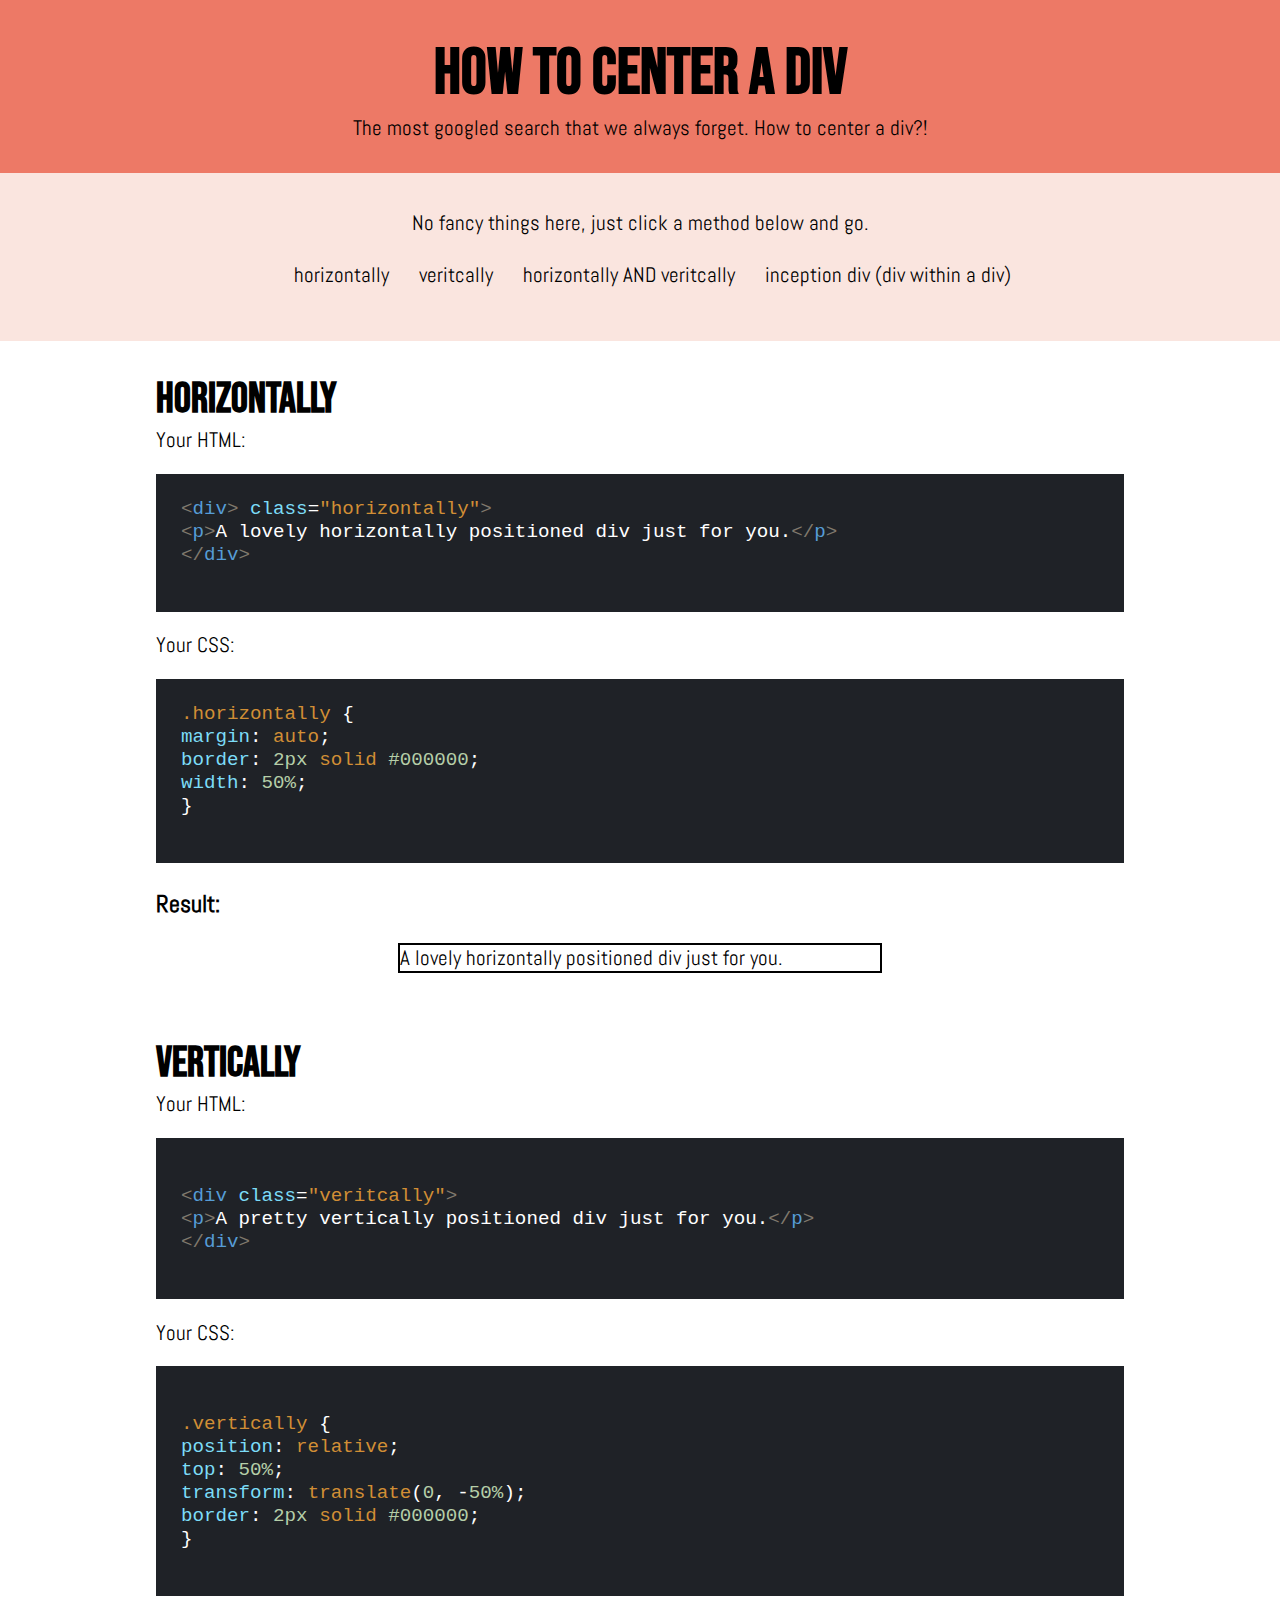
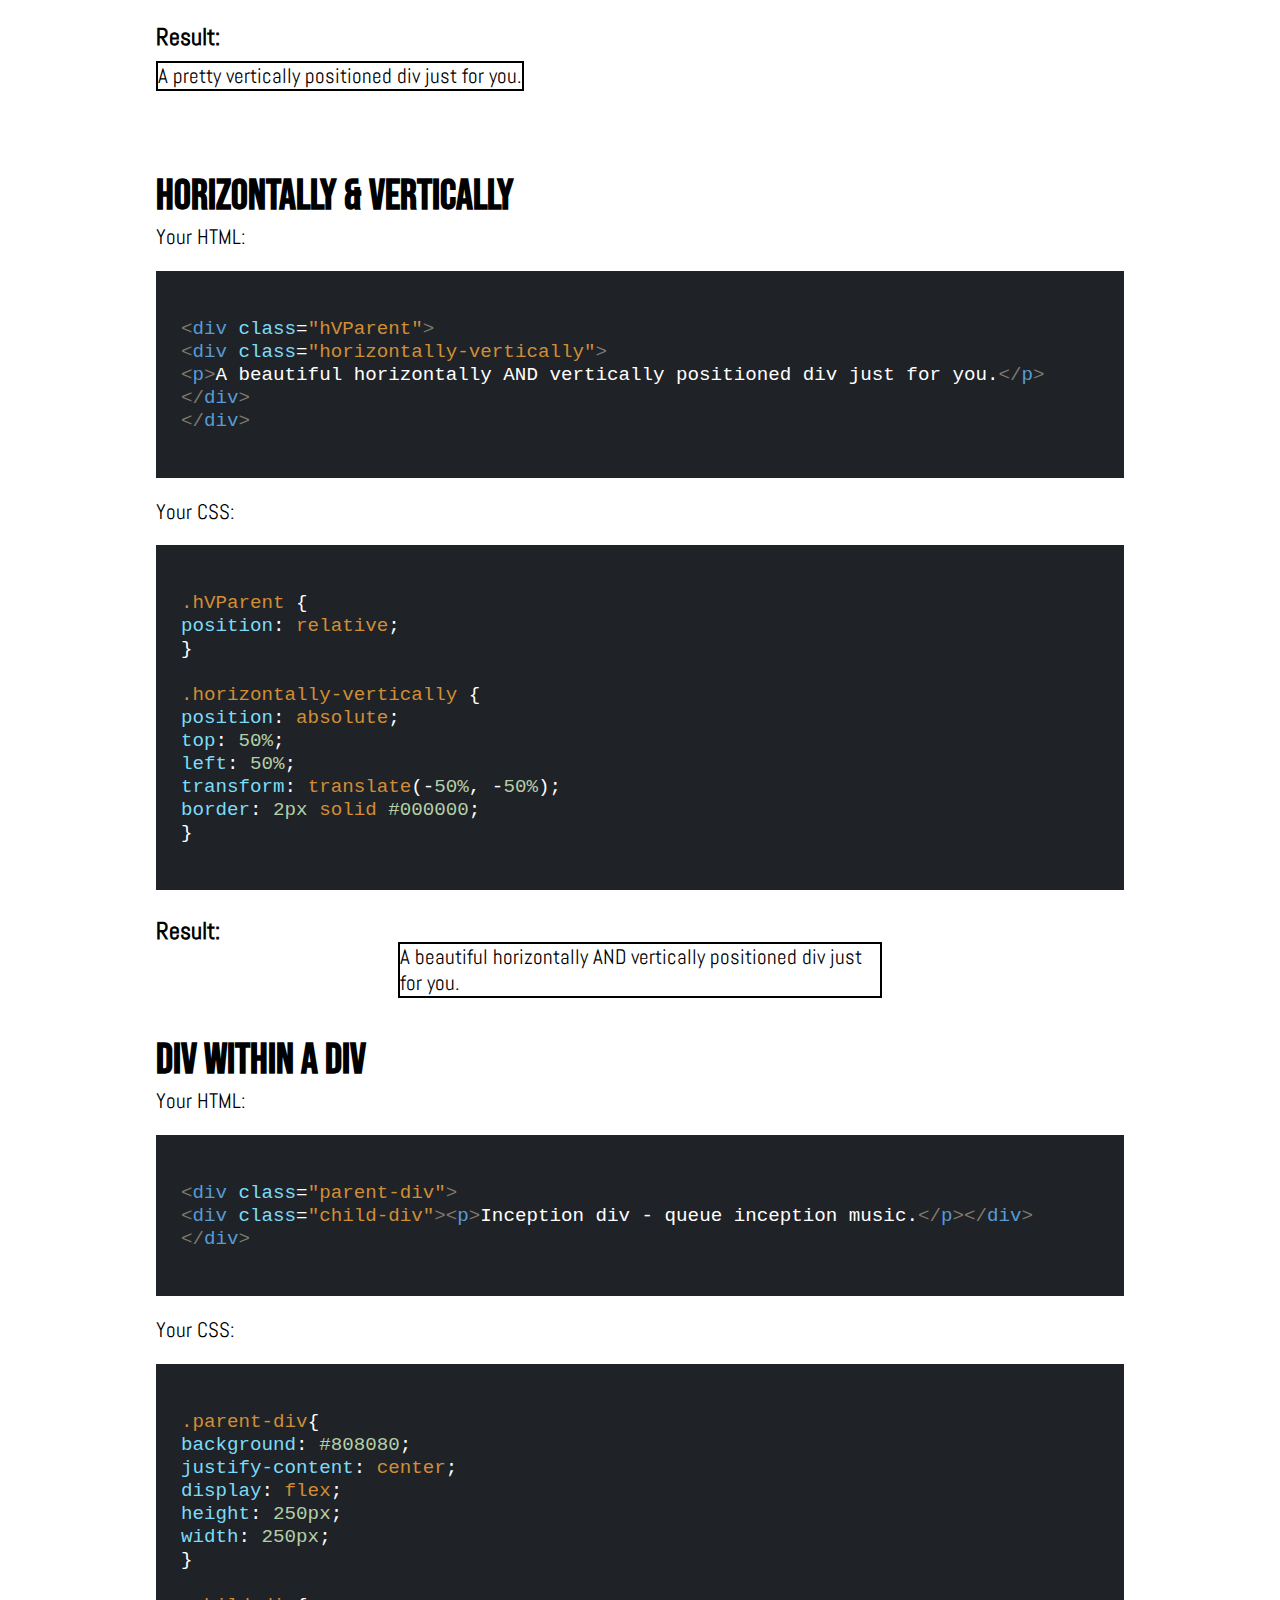
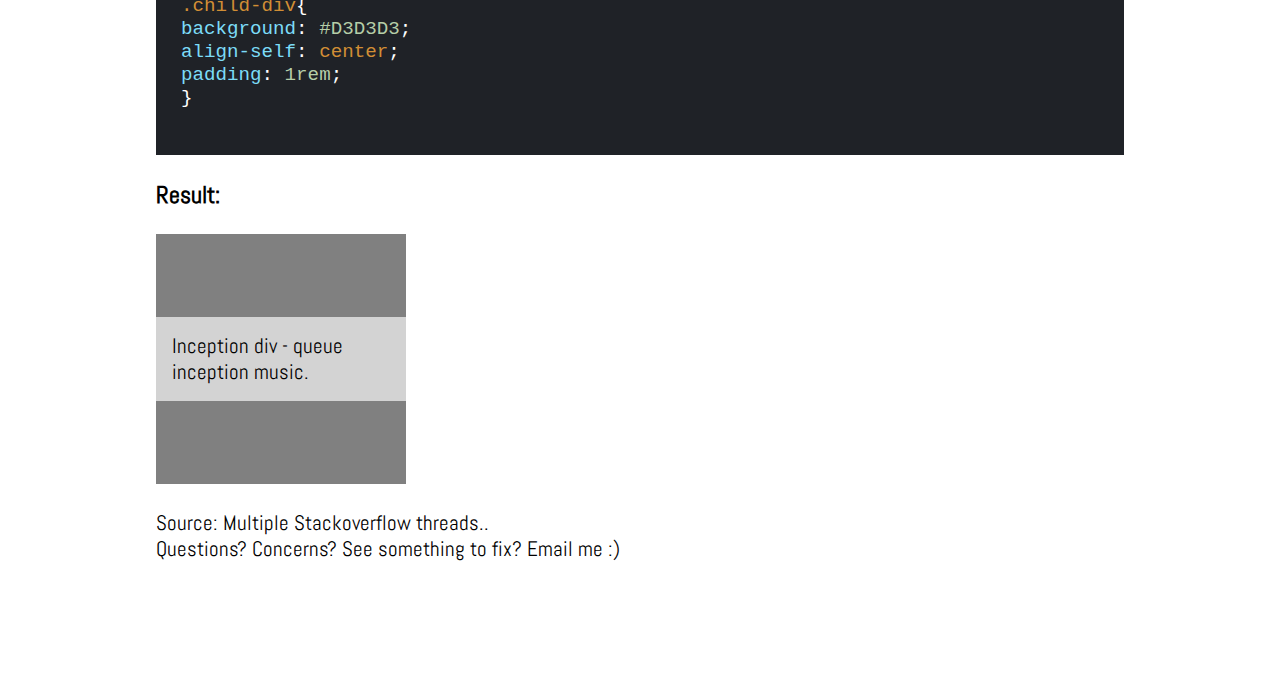
<file: index.html>
<!DOCTYPE html>
<html lang="en">
<head>
    <meta charset="UTF-8">
    <meta http-equiv="X-UA-Compatible" content="IE=edge">
    <meta name="description" content="How to center a div">
    <meta name="keywords" content="HTML, CSS, JavaScript, div, center a div, web dev, center, how to, diy, center divs, div side by side, horizontal div, vertical div, div inside a div, positioning a div, set div, position a div">
    <meta name="viewport" content="width=device-width, initial-scale=1.0">
    <link rel="stylesheet" href="style.css">
    <link rel="preconnect" href="https://fonts.googleapis.com">
    <link rel="preconnect" href="https://fonts.gstatic.com" crossorigin>
    <link href="https://fonts.googleapis.com/css2?family=Bebas+Neue&display=swap" rel="stylesheet">
    <link href="https://fonts.googleapis.com/css2?family=Abel&family=Bebas+Neue&display=swap" rel="stylesheet">
    <link rel="icon" type="image/png" href="https://mockett.com/images/home/v2/div.jpg">
    <title>How To Center a div</title>
    
    <!-- Global site tag (gtag.js) - Google Analytics -->
    <script async src="https://www.googletagmanager.com/gtag/js?id=G-290DHWENR1"></script>
    <script>
    window.dataLayer = window.dataLayer || [];
    function gtag(){dataLayer.push(arguments);}
    gtag('js', new Date());

    gtag('config', 'G-290DHWENR1');
    </script>
</head>
<body>
    <section class="header">
        <h1>How to center a div</h1>
        <p>The most googled search that we always forget. How to center a div?!
        </p>
    </section>
    <section class="mainInfo">
        <p>No fancy things here, just click a method below and go.</p>
        <ul>
            <li><a href="#horizontally" class="nav">horizontally</a></li>
            <li><a href="#vertically" class="nav">veritcally</a></li>
            <li><a href="#hAV" class="nav">horizontally AND veritcally</a></li>
            <li><a href="#inception" class="nav">inception div (div within a div)</a></li>
        </ul>
    </section>
    <section>
        <div class="container">
            <h2><a name="horizontally">Horizontally</a></h2>
            <p>Your HTML:</p>
            <pre class="codeEx">
                <code class="codeColors">
                    <span class="newCode">
                        <span class="append"><</span><span class="docD">div</span><span class="append">></span>
                        <span class="attr">class</span>=<span class="string">"horizontally"</span><span class="append">></span>
                    </span>
                    <br>
                    <span class="newCode">
                        <span class="append"><</span><span class="docD">p</span><span class="append">></span>A lovely horizontally positioned div just for you.<span class="append">&lt;/</span><span class="docD">p</span><span class="append">></span>
                    </span>
                    <br>
                    <span class="newCode">
                        <span class="append">&lt;/</span><span class="docD">div</span><span class="append">></span>
                    </span>
                    <br>
                </code>
            </pre>
            <p>Your CSS:</p>
            <pre class="codeEx">
                <code class="codeColors">
                    <span class="newCode">
                        <span class="string">.horizontally</span> {
                        <br>
                        <span class="attr">margin</span>: <span class="string">auto</span>;
                        <br><span class="attr">border</span>: <span class="number">2px </span><span class="string">solid</span> <span class="number">#000000</span>;
                        <br>
                        <span class="attr">width</span>: <span class="number">50%</span>;
                        <br>
                        }
                    </span>
                </code>
            </pre>
            <h3>Result:</h3>
            <div class="horizontally">
                <p>A lovely horizontally positioned div just for you.</p>
            </div>
        </div>
    </section>
    <section>
        <div class="container">
            <h2><a name="vertically">Vertically</a></h2>
            <p>Your HTML:</p>
            <pre class="codeEx">
                <code class="codeColors">
                    <br>
                    <span class="newCode">
                    <span class="append">&lt;</span><span class="docD">div</span><span class="attr"> class</span>=<span class="string">"veritcally"</span><span class="append">></span>
                    </span>
                    <br>
                    <span class="newCode">
                    <span class="append">&lt;</span><span class="docD">p</span><span class="append">></span>A pretty vertically positioned div just for you.<span class="append">&lt;/</span><span class="docD">p</span><span class="append">></span>
                    </span>
                    <br>
                    <span class="newCode">
                    <span class="append"><span class="append">&lt;/</span></span><span class="docD">div</span><span class="append">></span>
                    </span>
                    <br>
                </code>
            </pre>
            <p>Your CSS:</p>
            <pre class="codeEx">
                <code class="codeColors">
                <br>
                <span class="newCode">
                    <span class="string">.vertically</span> {
                    <br>
                    <span class="attr">position</span>: <span class="string">relative</span>;
                    <br>
                    <span class="attr">top</span>: <span class="number">50%</span>;
                    <br>
                    <span class="attr">transform</span>: <span class="string">translate</span>(<span class="number">0</span>, -<span class="number">50%</span>);
                    <br>
                    <span class="attr">border</span>: <span class="number">2px</span> <span class="string">solid</span> <span class="number">#000000</span>;
                    <br>
                    }
                </span>
                </code>
            </pre>
            <h3>Result:</h3>
            <div class="vertically">
                <p>A pretty vertically positioned div just for you.</p>
            </div>
        </div>
    </section>
    <section>
        <div class="container">
            <h2><a name="hAV">Horizontally &amp; Vertically</a></h2>
            <p>Your HTML:</p>
            <pre class="codeEx">
                <code class="codeColors">
                    <br>
                    <span class="newCode">
                        <span class="append">&lt;</span><span class="docD">div</span><span class="attr"> class</span>=<span class="string">"hVParent"</span><span class="append"><span class="append">></span></span>
                    </span>
                    <br>
                    <span class="newCode">
                        <span class="append">&lt;</span><span class="docD">div</span><span class="attr"> class</span>=<span class="string">"horizontally-vertically"</span><span class="append"><span class="append">></span></span>
                    </span>
                    <br>
                    <span class="newCode">
                        <span class="append">&lt;</span><span class="docD">p</span><span class="append">></span>A beautiful horizontally AND vertically positioned div just for you.<span class="append">&lt;/</span><span class="docD">p</span><span class="append">></span>
                    </span>
                    <br>
                    <span class="newCode"><span class="append">&lt;/</span><span class="docD">div</span><span class="append">></span>
                    </span>
                    <br>
                    <span class="newCode"><span class="append">&lt;/</span><span class="docD">div</span><span class="append">></span>
                    </span>
                    <br>
                </code>
            </pre>
            <p>Your CSS:</p>
            <pre class="codeEx">
                <code class="codeColors">
                <br>
                <span class="newCode">
                    <span class="string">.hVParent</span> {
                    <br>
                    <span class="attr">position</span>: <span class="string">relative</span>;
                    <br>
                    }
                    <br><br>
                <span class="newCode">
                    <span class="string">.horizontally-vertically</span> {
                    <br>
                    <span class="attr">position</span>: <span class="string">absolute</span>;
                    <br>
                    <span class="attr">top</span>: <span class="number">50%</span>;
                    <br>
                    <span class="attr">left</span>:<span class="number"> 50%</span>;
                    <br>
                    <span class="attr">transform</span>: <span class="string">translate</span>(-<span class="number">50%</span>, -<span class="number">50%</span>);
                    <br>
                    <span class="attr">border</span>: <span class="number">2px </span> <span class="string">solid</span> <span class="number">#000000</span>;
                    <br>
                    }
                </span>
                </span>
                </code>
            </pre>
            <h3>Result:</h3>
            <div class="hVParent">
                <div class="horizontally-vertically">
                    <p>A beautiful horizontally AND vertically positioned div just for you.</p>
                </div>
            </div>
        </div>
    </section>
    <section>
        <div class="container">
            <h2><a name="inception">Div within a Div</a></h2>
            <p>Your HTML:</p>
            <pre class="codeEx">
                <code class="codeColors">
                    <br>
                    <span class="newCode">
                        <span class="append">&lt;</span><span class="docD">div</span><span class="attr"> class</span>=<span class="string">"parent-div"</span><span class="append"><span class="append">></span></span>
                    </span>
                    <br>
                    <span class="newCode">
                        <span class="append">&lt;</span><span class="docD">div</span><span class="attr"> class</span>=<span class="string">"child-div"</span><span class="append"><span class="append">></span></span><span class="append">&lt;</span><span class="docD">p</span><span class="append">></span>Inception div - queue inception music.<span class="append">&lt;/</span><span class="docD">p</span><span class="append">></span><span class="newCode"><span class="append">&lt;/</span><span class="docD">div</span><span class="append">></span>
                    </span>
                    <br>
                    <span class="newCode"><span class="append">&lt;/</span><span class="docD">div</span><span class="append">></span>
                    </span>
                    <br>
                </code>
            </pre>
            <p>Your CSS:</p>
            <pre class="codeEx">
                <code class="codeColors">
                <br>
                <span class="newCode">
                    <span class="string">.parent-div</span>{
                    <br>
                    <span class="attr">background</span>: <span class="number">#808080</span>;
                    <br>
                    <span class="attr">justify-content</span>: <span class="string">center</span>;
                    <br>
                    <span class="attr">display</span>: <span class="string">flex</span>;
                    <br>
                    <span class="attr">height</span>: <span class="number">250px</span>;
                    <br>
                    <span class="attr">width</span>:<span class="number"> 250px</span>;
                    <br>
                    }
                    <br>
                    <br>
                    <span class="string">.child-div</span>{
                    <br>
                    <span class="attr">background</span>: <span class="number">#D3D3D3</span>;
                    <br>
                    <span class="attr">align-self</span>: <span class="string">center</span>;
                    <br>
                    <span class="attr">padding</span>: <span class="number">1rem</span>;
                    <br>
                    }
                </span>
                </code>
            </pre>
            <h3>Result:</h3>
            <div class="parent-div">
                <div class="child-div"><p>Inception div - queue inception music.</p></div>
            </div>
            <br>
            <p>Source: Multiple Stackoverflow threads..<br>
            Questions? Concerns? See something to fix? <a href="mailto:oallelsefailo@gmail.com?subject=How%20To%20Div">Email me</a> :)<br>
            </p>
        </div>
    </section>
    <button id="scrollToTopBtn" class="scroll-to-top-btn" title="Scroll to Top">
        <span class="scroll-to-top-icon"></span>
    </button>
    <script src="index.js"></script>
</body>
</html>
</file>
<file: style.css>
/* Variables */
:root {
  --ff-primary: "Bebas Neue", sans-serif;
  --ff-accent: "Abel", sans-serif;
  --clr-header: #ed7966;
  --clr-bg: #fae5df;
}

/* Box sizing */
*,
*::before,
*::after {
  box-sizing: border-box;
}

/* Reset */
body,
h1,
h2,
p {
  margin: 0;
}

html {
  scroll-behavior: smooth;
}

/* Body styles */
body {
  font-family: var(--ff-accent);
  font-weight: 400;
  font-size: 1.3rem;
}

/* Headings styles */
h1,
h2 {
  font-family: var(--ff-primary);
  line-height: 1.3;
  font-size: 2.6rem;
}

h1 {
  font-size: 4rem;
}

/* Layout */
.header,
.mainInfo {
  text-align: center;
}

.mainInfo p {
  padding: 5px;
}

.mainInfo > ul:nth-child(2) {
  padding-left: 0px;
}

li {
  display: inline;
  margin-left: 25px;
  white-space: nowrap;
}

/* Links styles */
a {
  text-decoration: none;
  position: relative;
  color: black;
}

.nav::before {
  content: "";
  display: block;
  height: 5px;
  background: #5f66c7;
  position: absolute;
  top: 1.1em;
  left: 0;
  right: 0;
  transform: scale(0, 1);
  transition: transform ease-in-out 300ms;
}

.nav:hover::before {
  transform: scale(1, 1);
}

/* Sections styles */
section {
  padding: 2rem 0;
}

/* Container styles */
.container {
  margin-inline: auto;
  width: min(90%, 60.5rem);
}

/* Code example */
.codeEx {
  width: 100%;
  white-space: pre;
  position: relative;
  left: 0;
  right: 0;
  overflow: hidden;
  background-color: #1f2227;
}

.newCode {
  margin: 0;
  padding: 0;
  border: 0;
  vertical-align: baseline;
  font-size: 1.2rem;
}

.codeColors {
  display: block;
  overflow-x: auto;
  width: 100%;
  color: white;
  white-space: nowrap;
  padding-left: 1.2em;
}

/* Header styles */
.header {
  background-color: var(--clr-header);
}

/* Main info styles */
.mainInfo {
  background-color: var(--clr-bg);
}

/* Syntax highlighting styles */
.string {
  color: #d18e35;
}

.attr {
  color: #7cdcf7;
}

.docD {
  color: #569cd6;
}

.number {
  color: #b5cea8;
}

.append {
  color: #80796d;
}

/* Centering styles */
.horizontally {
  margin: auto;
  border: 2px solid #000000;
  width: 50%;
}

.vertically {
  display: inline-block;
  position: relative;
  top: 50%;
  transform: translate(0, -50%);
  border: 2px solid #000000;
}

.hVParent {
  position: relative;
}

.horizontally-vertically {
  position: absolute;
  top: 50%;
  left: 50%;
  transform: translate(-50%, -50%);
  border: 2px solid #000000;
}

.parent-div {
  background: #808080;
  justify-content: center;
  display: flex;
  height: 250px;
  width: 250px;
}

.child-div {
  background: #d3d3d3;
  align-self: center;
  padding: 1rem;
}

/* Button stlying */
#scrollToTopBtn {
  position: fixed;
  bottom: 20px;
  right: 15px;
  background-color: black;
  color: black;
  font-size: 20px;
  border-radius: 50%;
  width: 40px;
  height: 40px;
  text-align: center;
  line-height: 40px;
  cursor: pointer;
}

.scroll-to-top-btn {
  width: 50px;
  height: 50px;
  display: flex;
  align-items: center;
  justify-content: center;
  color: black;
  font-size: 24px;
  outline: none;
  border: none;
  cursor: pointer;
  background-color: transparent !important;
}

.scroll-to-top-btn.hidden {
  display: none;
}

.scroll-to-top-btn::before {
  content: "^";
}

.scroll-to-top-btn:hover:after {
  content: "To The Top";
  font-size: 10px;
  color: #fff;
  background-color: rgb(104, 104, 104, 0.5);
  padding: 4px;
  border-radius: 3px;
  white-space: nowrap;
  position: absolute;
  left: 50%;
  transform: translateX(-50%);
  bottom: 80%;
  z-index: 1;
}

@media only screen and (max-width: 900px) {
  #scrollToTopBtn {
    display: none !important;
  }
}
</file>
